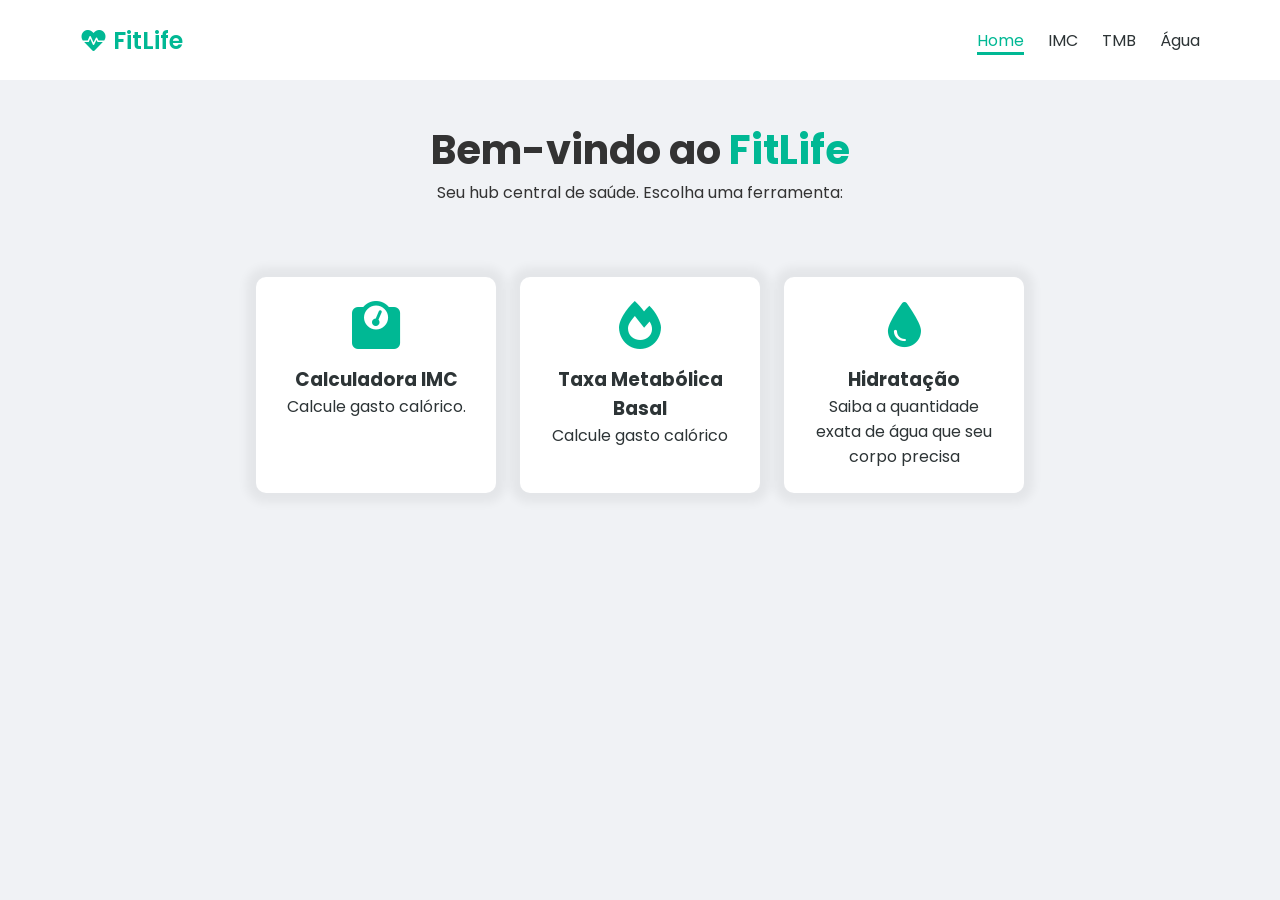
<file: index.html>
<!doctype html>
<html lang="pt-BR">

<head>
  <meta charset="UTF-8" />
  <meta name="viewport" content="width=device-width, initial-scale=1.0" />
  <link rel="preconnect" href="https://fonts.googleapis.com" />
  <link rel="preconnect" href="https://fonts.gstatic.com" crossorigin />
  <link
    href="https://fonts.googleapis.com/css2?family=Poppins:ital,wght@0,100;0,200;0,300;0,400;0,500;0,600;0,700;0,800;0,900;1,100;1,200;1,300;1,400;1,500;1,600;1,700;1,800;1,900&display=swap"
    rel="stylesheet" />
  <link rel="stylesheet" href="./css/styles.css">
  <link rel="stylesheet" href="https://cdnjs.cloudflare.com/ajax/libs/font-awesome/6.0.0/css/all.min.css" />
  <title>FitLife</title>
</head>

<body>
  <nav>
    <a href="./index.html" id="logo">
      <i class="fas fa-heartbeat"></i>
      FitLife
    </a>


    <ul class="nav-links">
      <li><a class="nav-link active" href="./index.html">Home</a></li>
      <li><a class="nav-link" href="./pages/imc.html">IMC</a></li>
      <li><a class="nav-link" href="./pages/tmb.html">TMB</a></li>
      <li><a class="nav-link" href="./pages/water.html">Água</a></li>
    </ul>
  </nav>
  <header class="header-container">
    <h1>Bem-vindo ao <span>FitLife</span></h1>
    <p>Seu hub central de saúde. Escolha uma ferramenta:</p>
  </header>
  <main>
    <section class="cards-section">
      <a href="./pages/imc.html" class="card">
        <i class="fas fa-weight"></i>
        <h3>Calculadora IMC</h3>
        <p>Calcule gasto calórico.</p>
      </a>

      <a href="./pages/tmb.html" class="card">
        <i class="fas fa-fire"></i>
        <h3>Taxa Metabólica Basal</h3>
        <p>Calcule gasto calórico</p>
      </a>

      <a href="./pages/water.html" class="card">
        <i class="fas fa-tint"></i>
        <h3>Hidratação</h3>
        <p>Saiba a quantidade exata de água que seu corpo precisa</p>
      </a>
    </section>
  </main>

  <script src="./js/imc.js"></script>

</body>

</html>
</file>
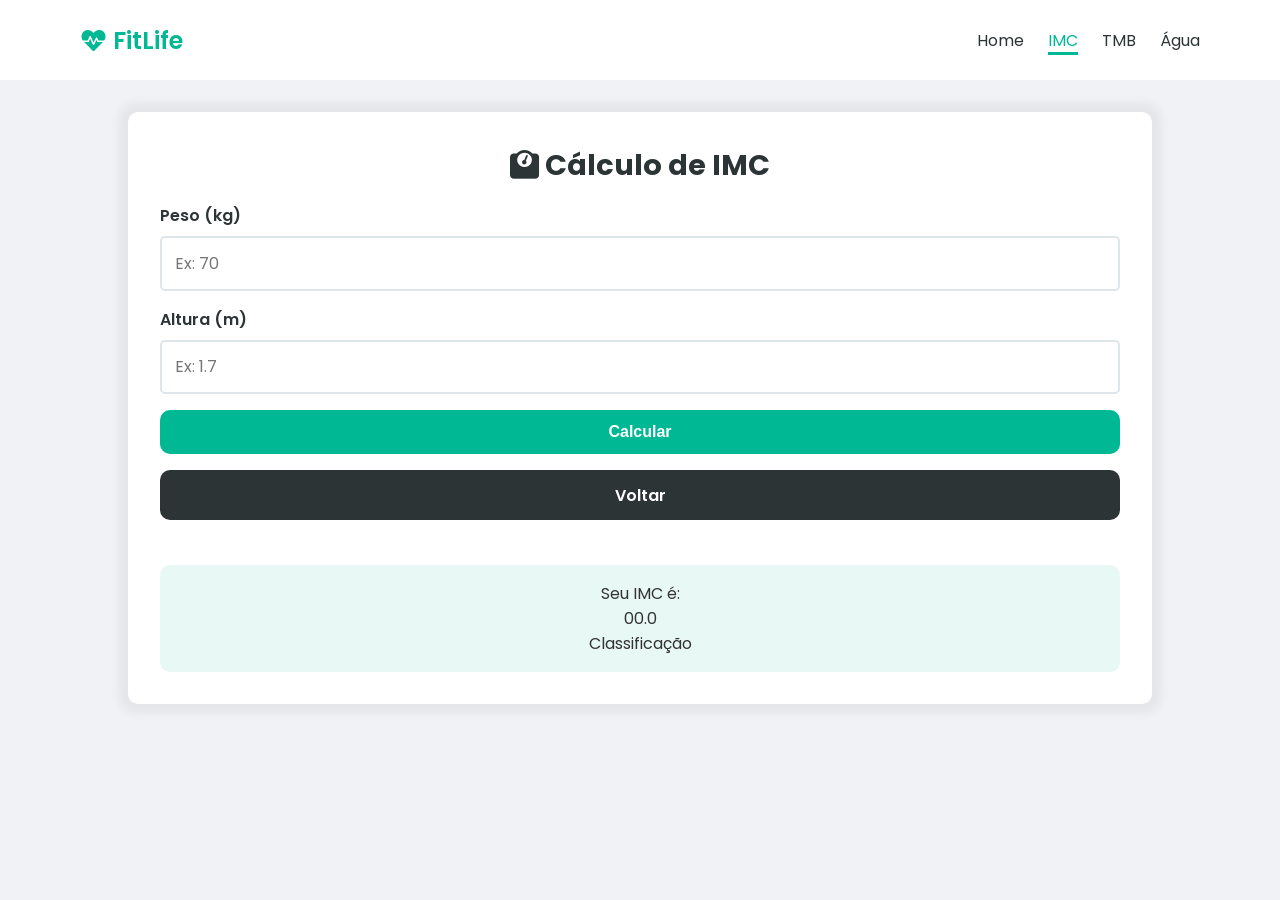
<file: pages/imc.html>
<!doctype html>
<html lang="pt-BR">

<head>
  <meta charset="UTF-8" />
  <meta name="viewport" content="width=device-width, initial-scale=1.0" />
  <link rel="preconnect" href="https://fonts.googleapis.com" />
  <link rel="preconnect" href="https://fonts.gstatic.com" crossorigin />
  <link
    href="https://fonts.googleapis.com/css2?family=Poppins:ital,wght@0,100;0,200;0,300;0,400;0,500;0,600;0,700;0,800;0,900;1,100;1,200;1,300;1,400;1,500;1,600;1,700;1,800;1,900&display=swap"
    rel="stylesheet" />
  <link rel="stylesheet" href="../css/styles.css">
  <link rel="stylesheet" href="https://cdnjs.cloudflare.com/ajax/libs/font-awesome/6.0.0/css/all.min.css" />
  <title>FitLife - Imc</title>
</head>

<body>
  <nav>
    <a href="../index.html" id="logo">
      <i class="fas fa-heartbeat"></i>
      FitLife
    </a>

    <ul class="nav-links">
      <li><a href="../index.html" class="nav-link">Home</a></li>
      <li><a href="./imc.html" class="nav-link active">IMC</a></li>
      <li><a href="./tmb.html" class="nav-link">TMB</a></li>
      <li><a href="./water.html" class="nav-link">Água</a></li>
    </ul>
  </nav>

  <main>
    <section class="tool-container">
      <div class="tool-container-title">
        <h2><i class="fas fa-weight"></i> Cálculo de IMC</h2>
      </div>

      <form action="">
        <div class="form-group">
          <label for="weight">Peso (kg)</label>
          <input type="number" placeholder="Ex: 70" id="weight" />
        </div>

        <div class="form-group">
          <label for="height">Altura (m)</label>
          <input type="number" placeholder="Ex: 1.7" id="height" />
        </div>

        <button class="action-btn" type="submit" onclick="calcularIMC(event)">Calcular</button>
        <a class="action-btn btn-back" href="../index.html">Voltar</a>
      </form>

      <div id="result-box" class="result-box">
        <p>Seu IMC é:</p>
        <p id="result">00.0</p>
        <p>Classificação</p>
      </div>

    </section>
  </main>

  <script src="../js/imc.js"></script>

</body>

</html>
</file>
<file: css/styles.css>
* {
    margin: 0;
    padding: 0;
    box-sizing: border-box;
}

:root {
    --primary-color: #00b894;
    --primary-dark: #019477;
    --secondary-color: #2d3436;
    --background-color: #f0f2f5;
    --card-color: #ffffff;
    --text-color: #333333;
    --muted-color: #636e72;
    --danger-color: #d63031;
    --water-color: #0984e3;
    --border-color: #dfe6e9;
}

body {
    background-color: var(--background-color);
    font-family: Poppins;
    color: #333;
}

nav {
    display: flex;
    /*deixar itens um ao lado do outro*/
    justify-content: space-between;
    /* tag a tendo espaçamento da tag ul */
    align-items: center;
    /* centraliza itens da vertical */

    padding: 0 5rem;

    background-color: var(--card-color);
    height: 5rem;
}

#logo {
    font-size: 1.5rem;
    color: var(--primary-color);
    text-decoration: none;
    font-weight: 600;
}

.nav-links {
    display: flex;
    list-style: none;
    gap: 1.5rem;
}

.nav-link {
    text-decoration: none;
    color: var(--secondary-color);
    font-size: 1rem;

    transition: 0.2s;
}

.nav-link:hover {
    color: var(--primary-color)
}

.nav-link.active {
    border-bottom: 3px var(--primary-color) solid;
    color: var(--primary-color)
}

.header-container {
    text-align: center;

    padding: 2.5rem 0;
}

.header-container h1 {
    font-size: 2.5rem;
}

.header-container span {
    color: var(--primary-color);
}

main {
    width: 80vw;

    margin: 0 auto;

    padding: 2rem 0;

    display: flex;
    justify-content: center;
    align-items: center;
}

.cards-section {
    display: flex;
    justify-content: center;
    gap: 1.5rem;
    text-align: center;

    flex-wrap: wrap;
}

.card {
    background-color: var(--card-color);
    color: var(--secondary-color);
    padding: 1.5rem;
    border-radius: 10px;
    text-align: center;
    text-decoration: none;
    width: 15rem;

    transition: 0.4s;

    /* box-shadow: HORIZONTAL VERTICAL BLUR SPREAD COLOR; */
    box-shadow: 0 0 10px 10px rgba(0, 0, 0, 0.05);
}

.card:hover {
    border: 2px solid var(--primary-color);
    color: var(--primary-color);
}

.card i {
    font-size: 3rem;
    color: var(--primary-color);
    margin-bottom: 1rem;
}

.tool-container {
    display: flex;
    flex-direction: column;

    gap: 1rem;

    width: 100%;
    padding: 2rem;

    background-color: var(--card-color);
    border-radius: 10px;
    box-shadow: 0 0 10px 10px rgba(0, 0, 0, 0.05);
}

.tool-container-title {
    text-align: center;
}

.tool-container-title h2 {
    color: var(--secondary-color);
    font-size: 1.8rem;
}

.tool-container form {
    display: flex;
    flex-direction: column;
    gap: 1rem;
}

.form-group {
    display: flex;
    flex-direction: column;
    gap: 0.5rem;
}

.form-group label {
    font-weight: 600;
    color: var(--secondary-color);
}

.form-group input,
.form-group select {
    padding: 0.8rem;
    border: 2px solid var(--border-color);
    border-radius: 5px;
    font-size: 1rem;
    font-family: inherit;
}

.form-group input:focus {
    outline: none;
    border-color: var(--primary-color);
}


.action-btn {
    padding: 0.8rem;
    background-color: var(--primary-color);
    color: white;
    border: none;
    border-radius: 10px;
    font-size: 1rem;
    font-weight: 600;
    cursor: pointer;
    transform: 0.3s;
}

.action-btn:hover {
    background-color: var(--primary-dark);
}

.btn-back {
    background-color: var(--secondary-color);
    text-align: center;
    text-decoration: none;
}

.btn-back:hover {
    background-color: var(--text-color);
}

.result-box {
    margin-top: 1.8rem;
    padding: 1rem;
    background-color: #e8f8f5;
    border-radius: 10px;
    text-align: center;
}

@media (max-width: 768px) {
    nav {
        flex-direction: column;
    }
}
</file>
